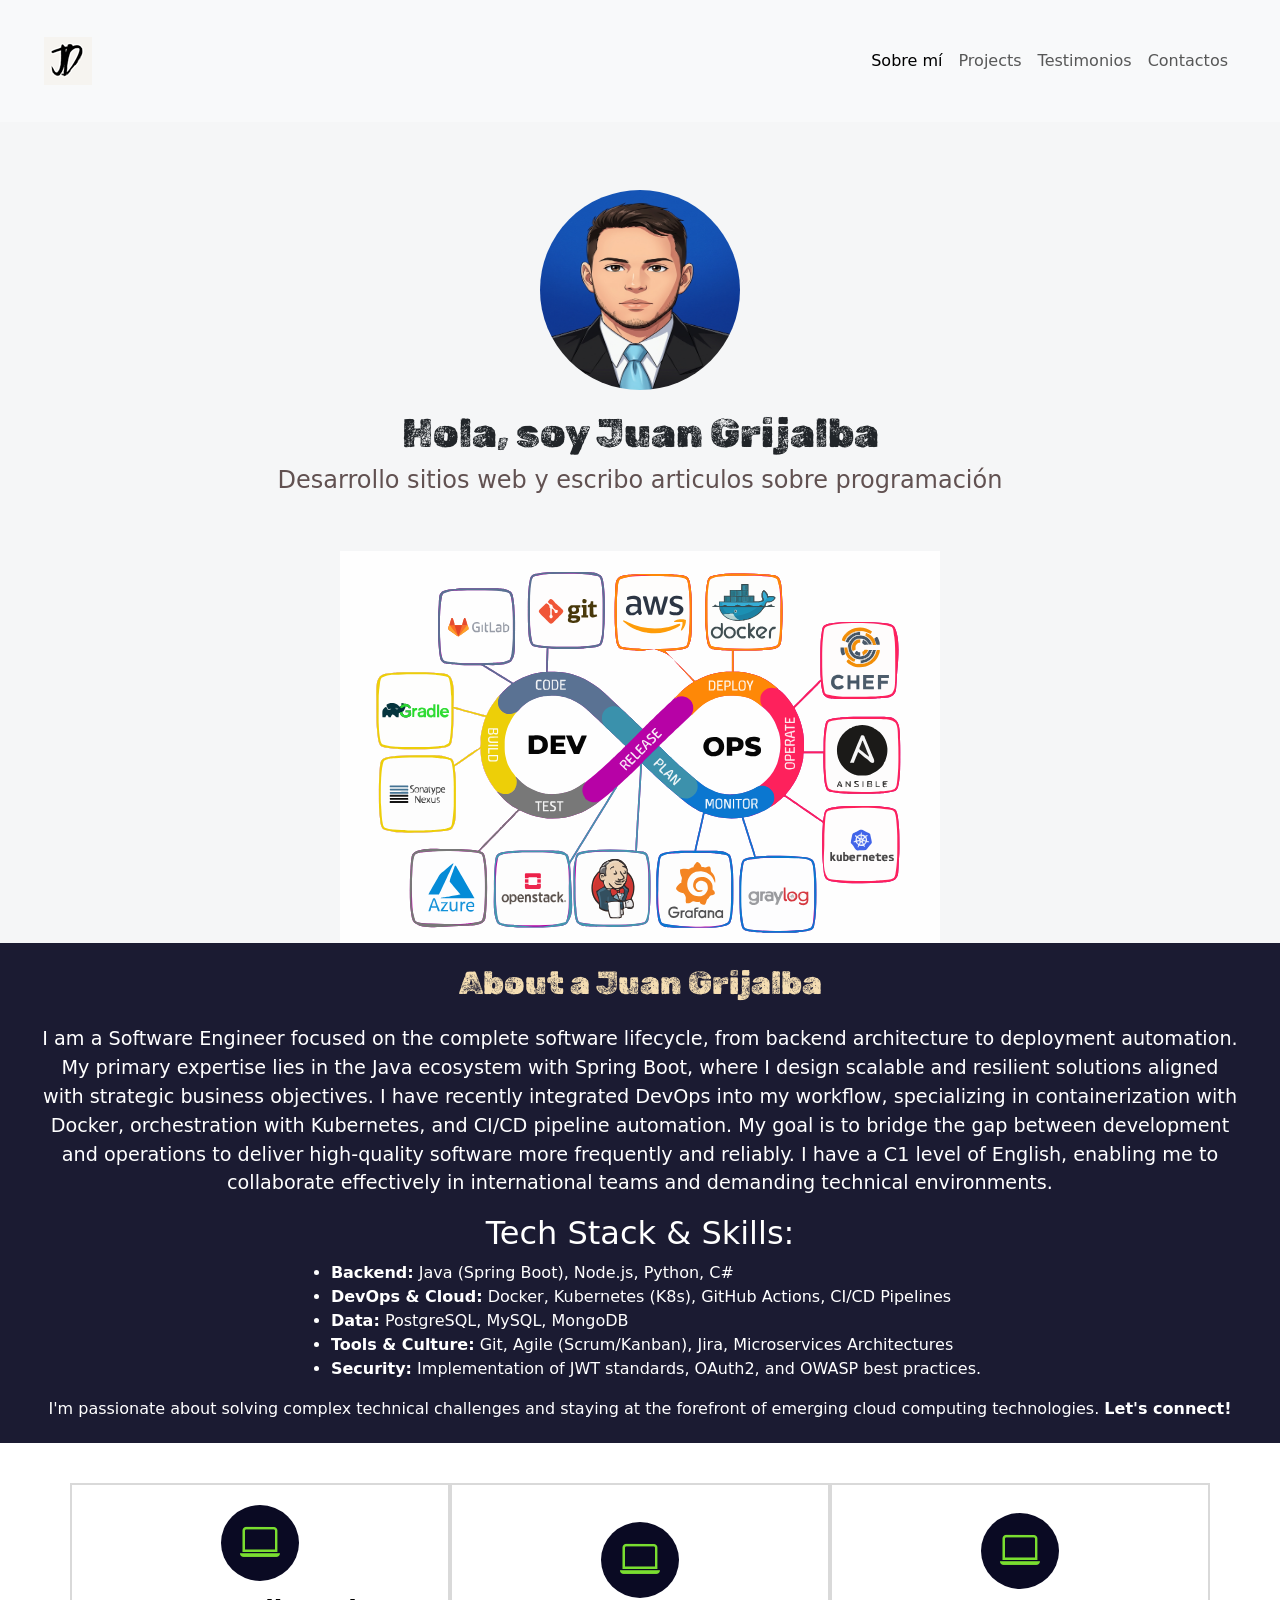
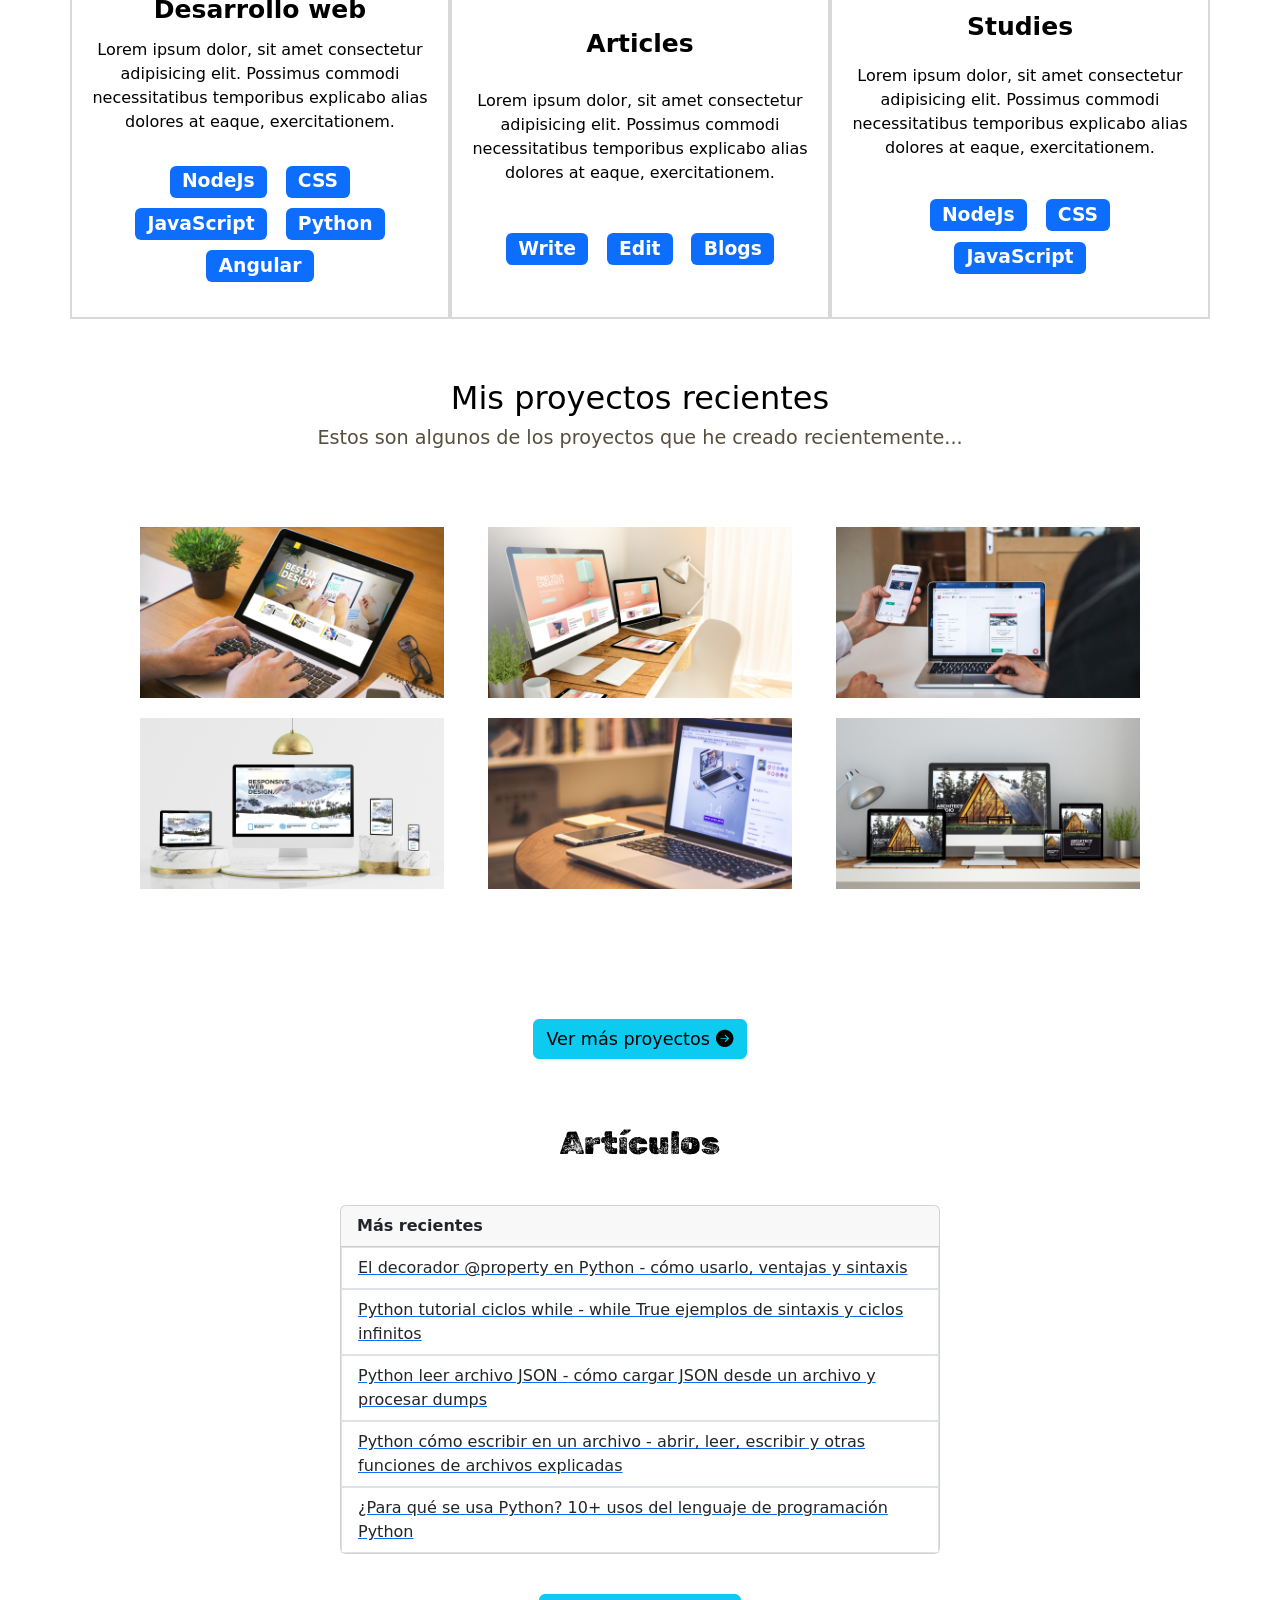
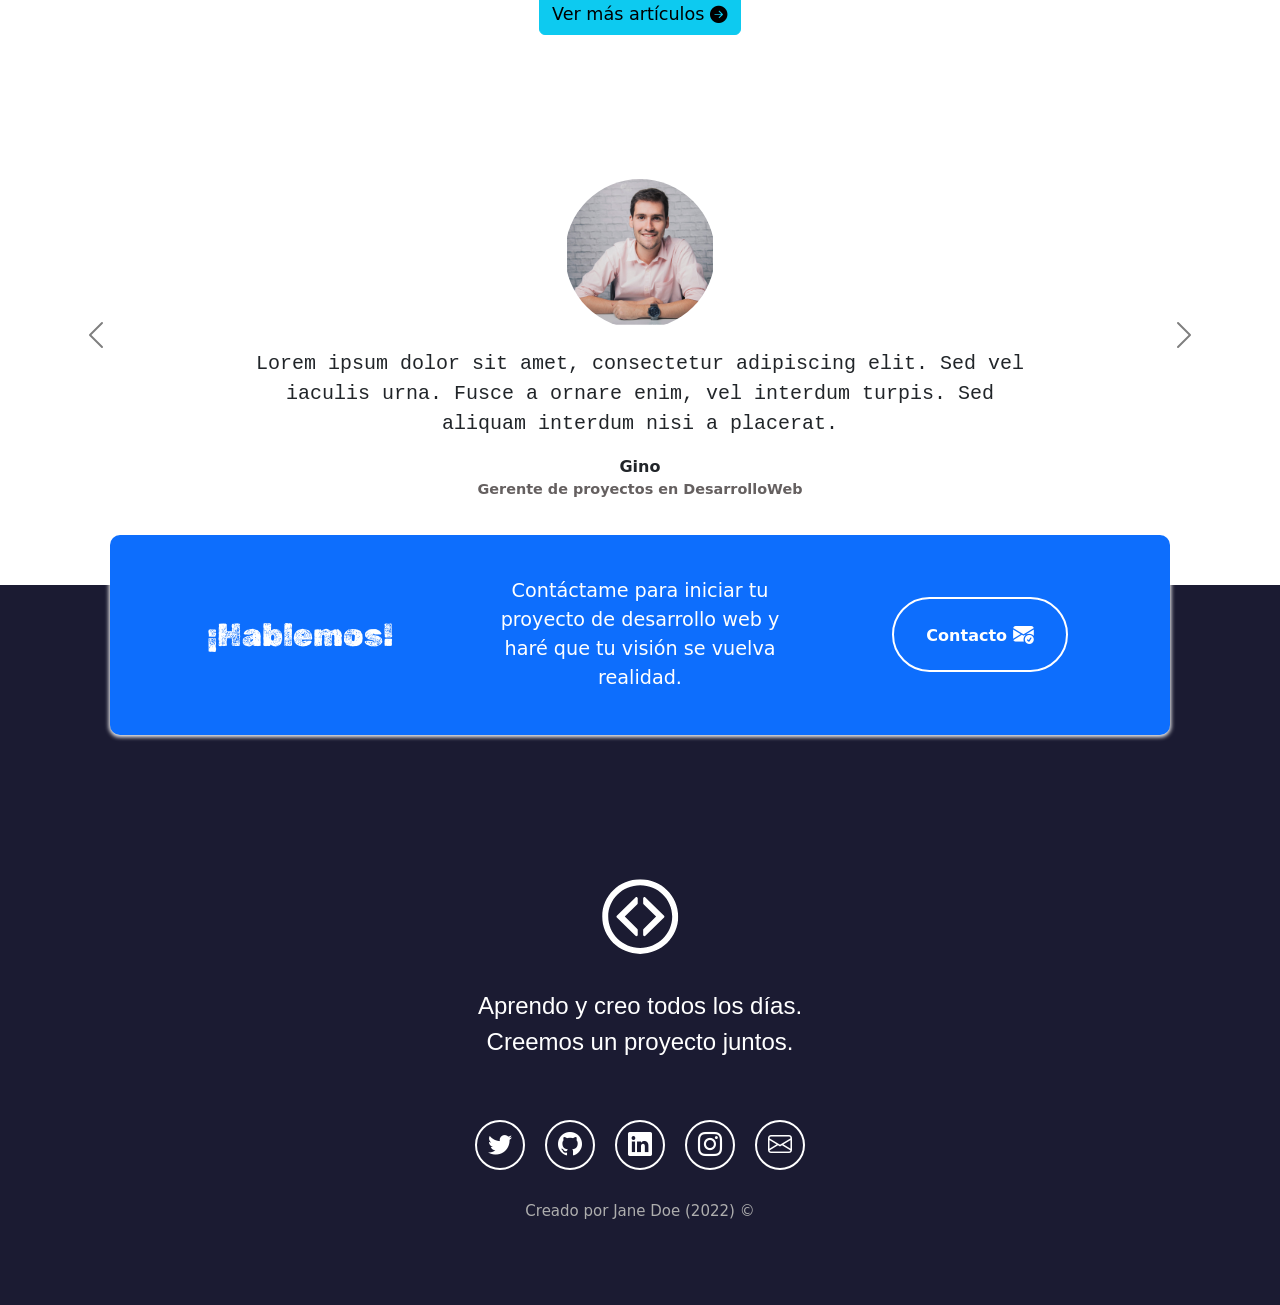
<file: index.html>
<!DOCTYPE html>
<html lang="en">

<head>
    <!-- Metadatos -->
    <meta charset="UTF-8">
    <meta name="viewport" content="width=device-width, initial-scale=1.0">
    <meta name="author" content="JuanGO">
    <meta name="description" content="Portafolio de Desarrollo JuanGO">
    <meta name="keywords" content="HTML, CSS, JavaScript, React">
    <!-- Bootstrap -->
    <link href="https://cdn.jsdelivr.net/npm/bootstrap@5.3.8/dist/css/bootstrap.min.css" rel="stylesheet"
        integrity="sha384-sRIl4kxILFvY47J16cr9ZwB07vP4J8+LH7qKQnuqkuIAvNWLzeN8tE5YBujZqJLB" crossorigin="anonymous">
    <!-- El atributo rel indica la relacion con el componenete que es una hoja de estilo (stylesheet) -->
    <!-- Iconos de bootstrap -->
    <link rel="stylesheet" href="https://cdn.jsdelivr.net/npm/bootstrap-icons@1.13.1/font/bootstrap-icons.min.css">
    <!-- CSS -->
    <link rel="stylesheet" href="./style.css">
    <!-- Titulo -->
    <title>JuanGo | Desarrollo Web Frontend</title>
    <!-- Favicon -->
    <link rel="shortcut icon" href="./images/JD.png" type="image/x-icon">
    <!-- google fonts -->
    <link rel="preconnect" href="https://fonts.googleapis.com">
    <link rel="preconnect" href="https://fonts.gstatic.com" crossorigin>
    <link href="https://fonts.googleapis.com/css2?family=Rubik+Dirt&display=swap" rel="stylesheet">
</head>

<body>
    <!-- barra de navegacion -->
    <nav class="navbar navbar-expand-lg bg-body-tertiary">
        <div class="container-fluid">
            <button class="navbar-toggler" type="button" data-bs-toggle="collapse" data-bs-target="#navbar-toggler"
                aria-controls="navbarTogglerDemo01" aria-expanded="false" aria-label="Toggle navigation">
                <span class="navbar-toggler-icon"></span>
            </button>
            <div class="collapse navbar-collapse" id="navbar-toggler">
                <a class="navbar-brand" href="#">
                    <img src="./images/JD.png" alt="Logo de la pagina web" widht="">
                </a>
                <ul class="navbar-nav">
                    <li class="nav-item">
                        <a class="nav-link active" aria-current="page" href="#about-me">Sobre mí</a>
                    </li>
                    <li class="nav-item">
                        <a class="nav-link" href="#proyects">Projects</a>
                    </li>
                    <li class="nav-item">
                        <a class="nav-link" aria-disabled="true" href="#testimony-carousel">Testimonios</a>
                    </li>
                    <li class="nav-item">
                        <a class="nav-link" aria-disabled="true" href="contact.html">Contactos</a>
                    </li>
                </ul>





                <!-- <form class="d-flex" role="search">
                    <input class="form-control me-2" type="search" placeholder="Search" aria-label="Search" />
                    <button class="btn btn-outline-success" type="submit">Search</button>
                </form> -->
            </div>
        </div>
    </nav>

    <!-- Seccion Hero -->
    <section class="hero align-items-stretch">
        <div class="hero-principal flex-colum justify-content-center align-items-center">
            <img class="hero-imagen-desarrollador rounded-circle" src="./images/anime-perfil.png"
                alt=" Foto de Usuario">
            <h1>Hola, soy Juan Grijalba</h1>
            <h2>Desarrollo sitios web y escribo articulos sobre programación </h2>
        </div>
        <div class="hero-inferior">
            <img class="hero-inferior-imagen img-fluid" src="./images/Devops.svg"
                alt="Monitor, loaptop y logs de HTML, CSS">
        </div>
    </section>

    <!-- Sobre mi -->
    <section id="about-me" class="sobre-mi seccion-oscura">
        <div class="contenedor">
            <h2 class="seccion-titulo texto-blanco">About a Juan Grijalba</h2>
            <p class="seccion-texto">I am a Software Engineer focused on the complete software lifecycle, from backend
                architecture to deployment automation. My primary expertise lies in the Java ecosystem with Spring Boot,
                where I design scalable and resilient solutions aligned with strategic business objectives.
                I have recently integrated DevOps into my workflow, specializing in containerization with Docker,
                orchestration with Kubernetes, and CI/CD pipeline automation. My goal is to bridge the gap between
                development and operations to deliver high-quality software more frequently and reliably.
                I have a C1 level of English, enabling me to collaborate effectively in international teams and
                demanding technical environments.
            </p>
        </div>
        <section id="tech-stack">
            <h2>Tech Stack &amp; Skills:</h2>
            <ul>
                <li><strong>Backend:</strong> Java (Spring Boot), Node.js, Python, C#</li>
                <li><strong>DevOps &amp; Cloud:</strong> Docker, Kubernetes (K8s), GitHub Actions, CI/CD Pipelines
                </li>
                <li><strong>Data:</strong> PostgreSQL, MySQL, MongoDB</li>
                <li><strong>Tools &amp; Culture:</strong> Git, Agile (Scrum/Kanban), Jira, Microservices
                    Architectures</li>
                <li><strong>Security:</strong> Implementation of JWT standards, OAuth2, and OWASP best practices.
                </li>
            </ul>
        </section>

        <section id="contact">
            <p>I'm passionate about solving complex technical challenges and staying at the forefront of emerging
                cloud computing technologies. <strong>Let's connect!</strong></p>
        </section>
    </section>

    <!-- Experiencia -->
    <section class="experiencia seccion-clara">
        <div class="container text-center">
            <div class="row">
                <!-- Desarrollo -->
                <div class="columna col-12 col-md-4">
                    <i class="bi bi-laptop"></i>
                    <p class="experiencia-titulo">Desarrollo web</p>
                    <p>Lorem ipsum dolor, sit amet consectetur adipisicing elit. Possimus commodi necessitatibus
                        temporibus explicabo alias dolores at eaque, exercitationem.</p>
                    <div class="badges-contenedor">
                        <span class="badge text-bg-primary">NodeJs</span>
                        <span class="badge text-bg-primary">CSS</span>
                        <span class="badge text-bg-primary">JavaScript</span>
                        <span class="badge text-bg-primary">Python</span>
                        <span class="badge text-bg-primary">Angular</span>
                    </div>
                </div>
                <!-- Articulosa -->
                <div class="columna col-12 col-md-4">
                    <i class="bi bi-laptop"></i>
                    <p class="experiencia-titulo">Articles</p>
                    <p>Lorem ipsum dolor, sit amet consectetur adipisicing elit. Possimus commodi necessitatibus
                        temporibus explicabo alias dolores at eaque, exercitationem.</p>
                    <div class="badges-contenedor">
                        <span class="badge text-bg-primary">Write</span>
                        <span class="badge text-bg-primary">Edit</span>
                        <span class="badge text-bg-primary">Blogs</span>
                    </div>
                </div>
                <!-- Estudiante -->
                <div class="columna col-12 col-md-4">
                    <i class="bi bi-laptop"></i>
                    <p class="experiencia-titulo">Studies</p>
                    <p>Lorem ipsum dolor, sit amet consectetur adipisicing elit. Possimus commodi necessitatibus
                        temporibus explicabo alias dolores at eaque, exercitationem.</p>
                    <div class="badges-contenedor">
                        <span class="badge text-bg-primary">NodeJs</span>
                        <span class="badge text-bg-primary">CSS</span>
                        <span class="badge text-bg-primary">JavaScript</span>
                    </div>
                </div>
            </div>
    </section>

    <!-- Proyectos -->
    <section id="proyects" class="proyectos-recientes seccion-clara d-flex flex-column">
        <h2 class="seccion-titula texto-negro">Mis proyectos recientes</h2>
        <h3 class="seccion-descripcion">Estos son algunos de los proyectos que he creado recientemente...</h3>
        <!-- Galería de proyectos -->
        <div class="container text-center proyectos-contenedor">
            <!-- Proyecto 1 -->
            <div class="row">
                <div class="col-12 col-md-6 col-lg-4">
                    <div class="proyecto">
                        <img src="./images/proyecto1.png" alt="Proyecto 1">
                        <div class="overlay">
                            <p>Proyecto 1</p>
                            <div class="iconos-contenedor">
                                <a href="https://github.com/juandgo" target="_blank" rel="noopener noreferrer">
                                    <i class="bi bi-github"></i>
                                </a>
                                <a href="https://www.linkedin.com/in/juandago/en/" target="_blank"
                                    rel="noopener noreferrer">
                                    <i class="bi bi-laptop"></i>
                                </a>
                            </div>
                        </div>
                    </div>
                </div>
                <!-- Proyecto 2 -->
                <div class="col-12 col-md-6 col-lg-4">
                    <div class="proyecto">
                        <img src="./images/proyecto2.png" alt="Proyecto 2">
                        <div class="overlay">
                            <p>Proyecto 2</p>
                            <div class="iconos-contenedor">
                                <a href="https://github.com/juandgo" target="_blank" rel="noopener noreferrer">
                                    <i class="bi bi-github"></i>
                                </a>
                                <a href="https://www.linkedin.com/in/juandago/en/" target="_blank"
                                    rel="noopener noreferrer">
                                    <i class="bi bi-laptop"></i>
                                </a>
                            </div>
                        </div>
                    </div>
                </div>
                <!-- Proyecto 3 -->
                <div class="col-12 col-md-6 col-lg-4">
                    <div class="proyecto">
                        <img src="./images/proyecto3.png" alt="Proyecto 3">
                        <div class="overlay">
                            <p>Proyecto 3</p>
                            <div class="iconos-contenedor">
                                <a href="https://github.com/juandgo" target="_blank" rel="noopener noreferrer">
                                    <i class="bi bi-github"></i>
                                </a>
                                <a href="https://www.linkedin.com/in/juandago/en/" target="_blank"
                                    rel="noopener noreferrer">
                                    <i class="bi bi-laptop"></i>
                                </a>
                            </div>
                        </div>
                    </div>
                </div>
                <!-- Proyecto 4 -->
                <div class="col-12 col-md-6 col-lg-4">
                    <div class="proyecto">
                        <img src="./images/proyecto4.png" alt="Proyecto 4">
                        <div class="overlay">
                            <p>Proyecto 4</p>
                            <div class="iconos-contenedor">
                                <a href="https://github.com/juandgo" target="_blank" rel="noopener noreferrer">
                                    <i class="bi bi-github"></i>
                                </a>
                                <a href="https://www.linkedin.com/in/juandago/en/" target="_blank"
                                    rel="noopener noreferrer">
                                    <i class="bi bi-laptop"></i>
                                </a>
                            </div>
                        </div>
                    </div>
                </div>
                <!-- Proyecto 5 -->
                <div class="col-12 col-md-6 col-lg-4">
                    <div class="proyecto">
                        <img src="./images/proyecto5.png" alt="Proyecto 5">
                        <div class="overlay">
                            <p>Proyecto 5</p>
                            <div class="iconos-contenedor">
                                <a href="https://github.com/juandgo" target="_blank" rel="noopener noreferrer">
                                    <i class="bi bi-github"></i>
                                </a>
                                <a href="https://www.linkedin.com/in/juandago/en/" target="_blank"
                                    rel="noopener noreferrer">
                                    <i class="bi bi-laptop"></i>
                                </a>
                            </div>
                        </div>
                    </div>
                </div>
                <!-- Proyecto 6 -->
                <div class="col-12 col-md-6 col-lg-4">
                    <div class="proyecto">
                        <img src="./images/proyecto6.png" alt="Proyecto 6">
                        <div class="overlay">
                            <p>Proyecto 6</p>
                            <div class="iconos-contenedor">
                                <a href="https://github.com/juandgo" target="_blank" rel="noopener noreferrer">
                                    <i class="bi bi-github"></i>
                                </a>
                                <a href="https://www.linkedin.com/in/juandago/en/" target="_blank"
                                    rel="noopener noreferrer">
                                    <i class="bi bi-laptop"></i>
                                </a>
                            </div>
                        </div>
                    </div>
                </div>
            </div>
        </div>
        <a href="https://github.com/" target="_blank" rel="noopener noreferrer">
            <button type="button" class="btn btn-info">
                Ver más proyectos
                <i class="bi bi-arrow-right-circle-fill"></i>
            </button>
        </a>
    </section>

    <!-- Articulos -->
    <section class="articulos justify-content-start">
        <h2 class="seccion-titulo texto-negro">Artículos</h2>
        <div class="card">
            <div class="card-header">
                Más recientes
            </div>
            <ul class="list-group list-group-flush">
                <a href="https://www.freecodecamp.org/espanol/news/" target="_blank" rel="noopener noreferrer">
                    <li class="list-group-item">
                        El decorador @property en Python - cómo usarlo, ventajas y sintaxis
                    </li>
                </a>
                <a href="https://www.freecodecamp.org/espanol/news/" target="_blank" rel="noopener noreferrer">
                    <li class="list-group-item">
                        Python tutorial ciclos while - while True ejemplos de sintaxis y ciclos infinitos
                    </li>
                </a>
                <a href="https://www.freecodecamp.org/espanol/news/" target="_blank" rel="noopener noreferrer">
                    <li class="list-group-item">
                        Python leer archivo JSON - cómo cargar JSON desde un archivo y procesar dumps
                    </li>
                </a>
                <a href="https://www.freecodecamp.org/espanol/news/" target="_blank" rel="noopener noreferrer">
                    <li class="list-group-item">
                        Python cómo escribir en un archivo - abrir, leer, escribir y otras funciones de archivos
                        explicadas
                    </li>
                </a>
                <a href="https://www.freecodecamp.org/espanol/news/" target="_blank" rel="noopener noreferrer">
                    <li class="list-group-item">
                        ¿Para qué se usa Python? 10+ usos del lenguaje de programación Python
                    </li>
                </a>
            </ul>
        </div>
        <a href="https://www.freecodecamp.org/espanol/news/" target="_blank" rel="noopener noreferrer">
            <button type="button" class="btn btn-info">
                Ver más artículos
                <i class="bi bi-arrow-right-circle-fill"></i>
            </button>
        </a>
    </section>

    <!-- Carrusel -->
    <div id="testimony-carousel" class="carousel carousel-dark slide" data-bs-ride="carousel">
        <div class="carousel-inner">
            <div class="carousel-item active">
                <div class="container">
                    <img class="testimonio-imagen rounded-circle" src="images/cliente1.svg" alt="Foto de Gino">
                    <p class="testimonio-texto">Lorem ipsum dolor sit amet, consectetur adipiscing elit. Sed vel iaculis
                        urna. Fusce a ornare enim, vel interdum turpis. Sed aliquam interdum nisi a placerat.</p>
                    <div class="testimonio-info">
                        <p class="cliente">Gino</p>
                        <p class="cargo">Gerente de proyectos en DesarrolloWeb</p>
                    </div>
                </div>
            </div>
            <div class="carousel-item">
                <div class="container">
                    <img class="testimonio-imagen rounded-circle" src="images/cliente2.svg" alt="Foto de Nora">
                    <p class="testimonio-texto">Lorem ipsum dolor sit amet, consectetur adipiscing elit. Sed vel iaculis
                        urna. Fusce a ornare enim, vel interdum turpis. Sed aliquam interdum nisi a placerat.</p>
                    <div class="testimonio-info">
                        <p class="cliente">Nora</p>
                        <p class="cargo">Gerente de DiseñaMiPáginaWeb</p>
                    </div>
                </div>
            </div>
            <div class="carousel-item">
                <div class="container">
                    <img class="testimonio-imagen rounded-circle" src="images/cliente3.svg" alt="Foto de Leonardo">
                    <p class="testimonio-texto">Lorem ipsum dolor sit amet, consectetur adipiscing elit. Sed vel iaculis
                        urna. Fusce a ornare enim, vel interdum turpis. Sed aliquam interdum nisi a placerat.</p>
                    <div class="testimonio-info">
                        <p class="cliente">Leonardo</p>
                        <p class="cargo">Director de AprendeAProgramar</p>
                    </div>
                </div>
            </div>
        </div>
        <button class="carousel-control-prev" type="button" data-bs-target="#testimonios-carrusel" data-bs-slide="prev">
            <span class="carousel-control-prev-icon" aria-hidden="true"></span>
            <span class="visually-hidden">Anterior</span>
        </button>
        <button class="carousel-control-next" type="button" data-bs-target="#testimonios-carrusel" data-bs-slide="next">
            <span class="carousel-control-next-icon" aria-hidden="true"></span>
            <span class="visually-hidden">Siguiente</span>
        </button>
    </div>
    </section>


    <!-- Contacto -->
    <section id="contacto" class="contacto seccion-oscura">
        <div class="container">
            <div class="container text-center rectangulo d-flex justify-content-evenly">
                <div class="row">
                    <div class="col-12 col-md-4 seccion-titulo">
                        ¡Hablemos!
                    </div>
                    <div class="col-12 col-md-4 descripcion">
                        Contáctame para iniciar tu proyecto de desarrollo web y haré que tu visión se vuelva realidad.
                    </div>
                    <div class="col-12 col-md-4">
                        <a href="mailto:janedoe@micorreo.com">
                            <button type="button">
                                Contacto
                                <i class="bi bi-envelope-check-fill"></i>
                            </button>
                        </a>
                    </div>
                </div>
            </div>
        </div>
    </section>


    <!-- Pie de pagina (footer) -->
    <footer class="seccion-oscura d-flex flex-column align-items-center justify-content-center">
        <img class="footer-logo" src="images/icono-blanco.svg" alt="Logo del portafolio">
        <p class="footer-texto text-center">Aprendo y creo todos los días.<br>Creemos un proyecto juntos.</p>
        <div class="iconos-redes-sociales d-flex flex-wrap align-items-center justify-content-center">
            <a href="https://twitter.com/freecodecampES" target="_blank" rel="noopener noreferrer">
                <i class="bi bi-twitter"></i>
            </a>
            <a href="https://github.com/freeCodeCamp/freeCodeCamp" target="_blank" rel="noopener noreferrer">
                <i class="bi bi-github"></i>
            </a>
            <a href="https://www.linkedin.com/" target="_blank" rel="noopener noreferrer">
                <i class="bi bi-linkedin"></i>
            </a>
            <a href="https://www.instagram.com/freecodecamp/" target="_blank" rel="noopener noreferrer">
                <i class="bi bi-instagram"></i>
            </a>
            <a href="mailto:janedoe@micorreo.com" target="_blank" rel="noopener noreferrer">
                <i class="bi bi-envelope"></i>
            </a>
        </div>
        <div class="derechos-de-autor">Creado por Jane Doe (2022) &#169;</div>
    </footer>
    <script src="https://cdn.jsdelivr.net/npm/bootstrap@5.3.8/dist/js/bootstrap.bundle.min.js"
        integrity="sha384-FKyoEForCGlyvwx9Hj09JcYn3nv7wiPVlz7YYwJrWVcXK/BmnVDxM+D2scQbITxI"
        crossorigin="anonymous"></script>
</body>

</html>
</file>
<file: style.css>
.navbar{
    padding: 2rem;
    background-color: #f5f5f5;
}

.navbar-collapse {
    align-items: center;
    justify-content: space-between;
}

/* Estilos generales */

section {
    display: flex;
    flex-direction: column;
    align-items: center;
    justify-content: center;
}

h1 {
    font-size: 2.5rem;
    font-family: "Rubik Dirt", system-ui;
}

.seccion-oscura {
    color: white;
    background-color: #1b1b32;
    padding: 10px;
}

.seccion-clara {
    color: black;
    background-color: white;
}

.seccion-titulo{
    font-size: 2rem;
    padding: 15px 0;
    font-family: 'Rubik Dirt', cursive;
}

.seccion-descripcion{
    font-size: 1.2rem;
    color: #584e3e;
}

.seccion-texto {
    font-size: 1.2rem;
}

.btn-info{
    font-size: 1.1rem;
    margin: 20px;
}

.texto-negro {
    color: black;
}

.texto-blanco{
    color: wheat;
}

/* Seccion Hero */

.hero {
    background-color: #f5f6f7;
    min-height: 450px;
    text-align: center;
}


.hero-principal {
    padding: 3rem;
}

.hero-imagen-desarrollador{
    width: 200px;
    height: 200px;
    /* border-radius: 50%; */
    margin: 20px;
}

.hero-principal h2{
    font-size: 1.5rem;
    color: #615151;
}

/* sobre mi */

.sobre-mi {
    height: 500px;
    padding: 10px;
}

.sobre-mi .contenedor {
    max-width: 1200px;
    text-align: center;
}

/* Experiencia */

.experiencia {
    padding: 40px 40px 60px 40px;
}

.experiencia .columna {
    padding: 20px;
    border: 2px solid #8080804d;
    display: flex;
    flex-direction: column;
    align-items: center;
    justify-content: space-evenly;
    transition: all 0.2 ease-in;
}

.experiencia .columna:hover {
    color: white;
    background-color: #1b1b32;
}


/* .experiencia .row div {
    height: 250px;
    background-color: purple;
    border: 3px solid orange;
} */

.experiencia i {
    font-size: 2.5rem;
    color: #7ade30;
    background-color: #0a0a23;
    padding: 8px 19px;
    border-radius: 50%;
}

.experiencia-titulo {
    font-size: 25px;
    font-weight: bold;
    margin: 10px 0;
}

.badges-contenedor {
    font-size: 25px;
    font-weight: bold;
    margin: 10px 0;
}

.badge {
    margin: 5px;
}

/* Proyectos */

.proyectos-recientes img{
    height: 100;
    width: 100%;
    padding: 10px;
    border-radius: 10px;
    display: block;
    transition: all 0.2s ease;
}

.proyectos-contenedor {
    padding: 60px;
    margin-bottom: 40px;
}

.overlay {
    transition: all .5s ease;
    opacity: 0;
    position: absolute;
    top: 50%;
    left: 50%;
    transform: translate(-50%, -50%);
    text-align: center;
}

.overlay p {
    font-size: 1.5rem;
    font-weight: bold;
    margin-bottom: 0px;
}

.proyecto{
    position: relative;
}

.proyecto:hover img{
    opacity: 0.2;
}


.proyecto:hover .overlay {
    opacity: 1;
}

.overlay .iconos-contenedor {
    display: flex;
}

.overlay i {
    color: black;
    font-size: 60px;
    margin: 10px;
}


/* Articulos */

.articulos {
  min-height: 500px;
  padding: 30px;
}

.articulos .card {
  width: 80%;
  max-width: 600px;
  margin: 20px;
}

.articulos .card-header {
  font-weight: bold;
}

/* Testimonios */

.testimonios {
  padding: 40px 40px 80px 40px;
}

.testimonios .carousel {
  max-width: 800px;
}

.carousel-item {
  height: 500px;
}

.carousel-item .container {
  width: 100%;
  height: 100%;
  display: flex;
  flex-direction: column;
  align-items: center;
  justify-content: center;
}

.testimonio-imagen {
  height: 150px;
  width: 150px;
  margin: 10px 10px 20px 10px;
}

.testimonio-texto {
  max-width: 70%;
  font-size: 20px;
  text-align: center;
  font-family: 'Share Tech Mono', monospace;
}

.testimonio-info {
  font-weight: bold;
  text-align: center;
}

.testimonio-info p {
  margin-bottom: 0;
}

.testimonio-footer .cliente {
  font-size: 1.2rem;
}

.testimonio-info .cargo {
  font-size: 0.9rem;
  color: #656060;
}

/* Contacto */

.contacto .container {
  max-width: 1100px;
  min-height: 200px;
  padding: 20px;
}

.contacto .rectangulo {
  margin-top: -5rem;
  background-color: rgb(13, 110, 253);
  border-radius: 10px;
  box-shadow: 0px 1px 4px 1px white;
}

.contacto .row {
  width: 100%;
  display: flex;
  align-items: center;
}

.contacto .descripcion {
  color: white;
  font-size: 1.2rem;
}

.contacto button {
  color: white;
  font-weight: bold;
  background-color: transparent;
  border: 2px solid white;
  padding: 1.25em 2em;
  margin: 10px;
  border-radius: 100px;
  transition: all 0.2s ease-in-out;
}

.contacto button:hover {
  background-color: white;
  color: black;
}

.contacto button i {
  color: white;
  font-size: 1.3rem;
  transition: all 0.2s ease-in-out;
}

.contacto button:hover i {
  color: black;
}

/* Pie de pagina (footer) */

footer {
  min-height: 500px;
}

.footer-logo {
  height: 80px;
  width: 80px;
  margin: 10px;
}

.footer-texto {
  font-size: 1.5rem;
  padding: 20px;
  margin-bottom: 30px;
  font-family: 'Quicksand', sans-serif;
}

.iconos-redes-sociales a {
  width: 50px;
  height: 50px;
  display: flex;
  align-items: center;
  justify-content: center;
  padding: 2px;
  margin: 10px;
  border: 2px solid white;
  border-radius: 50%;
  transition: all 0.2s ease-in;
}

.iconos-redes-sociales i {
  color: white;
  font-size: 1.5rem;
  transition: all 0.2s ease-in;
}

.iconos-redes-sociales a:hover {
  background-color: white;
  border: 2px solid rgb(13, 110, 253);
}

.iconos-redes-sociales a:hover i {
  color: black;
}

.derechos-de-autor {
  font-size: 15px;
  color: #aeaeae;
  padding: 20px;
}

/* Adaptable (Responsivo) */
/* Media Querys */

@media screen and (max-width: 400px) {
    .overlay p {
        font-size: 18px;
    }

    .overlay i {
        font-size: 40px;
    }
}


@media screen and (max-width: 767px) {
    .navbar-brand {
        display: none;
    }
}

@media screen and (min-width: 700px) {
        .hero-inferior-imagen {
            max-width: 600px;
        }
}
</file>
